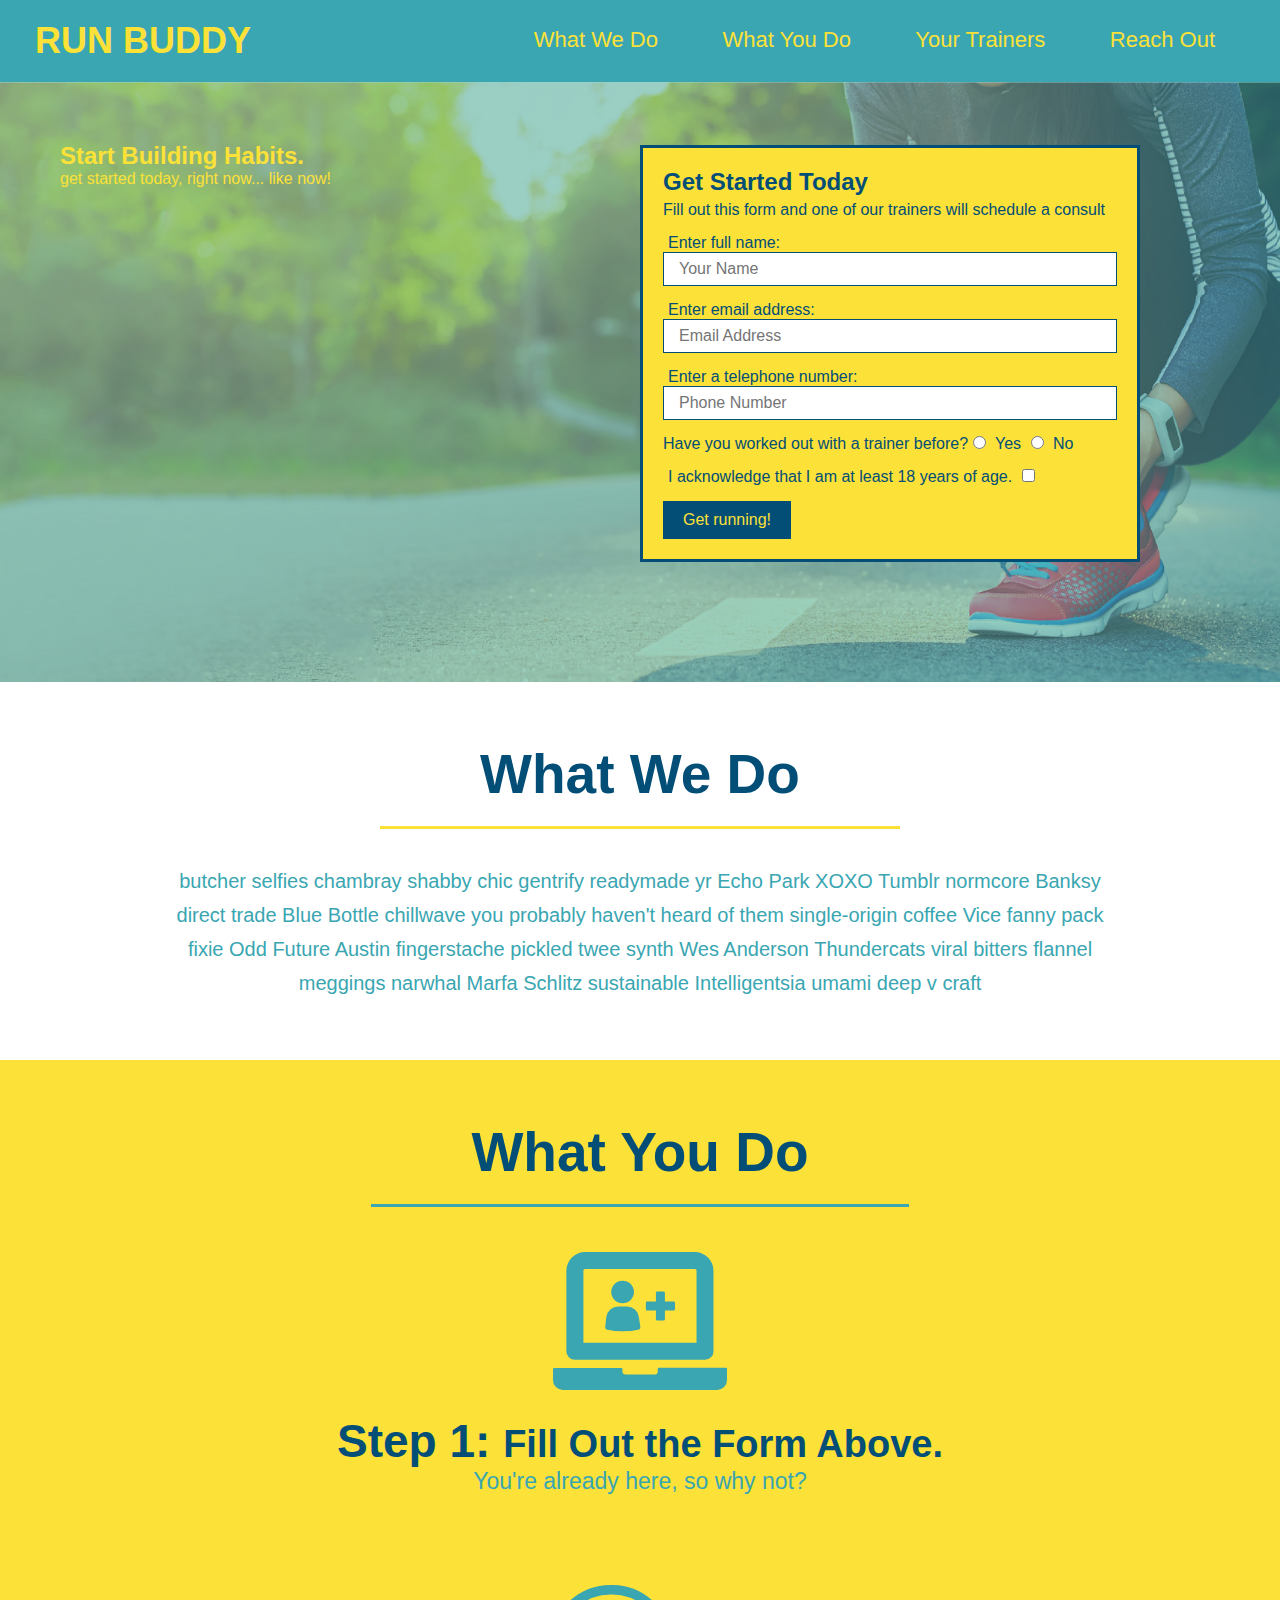
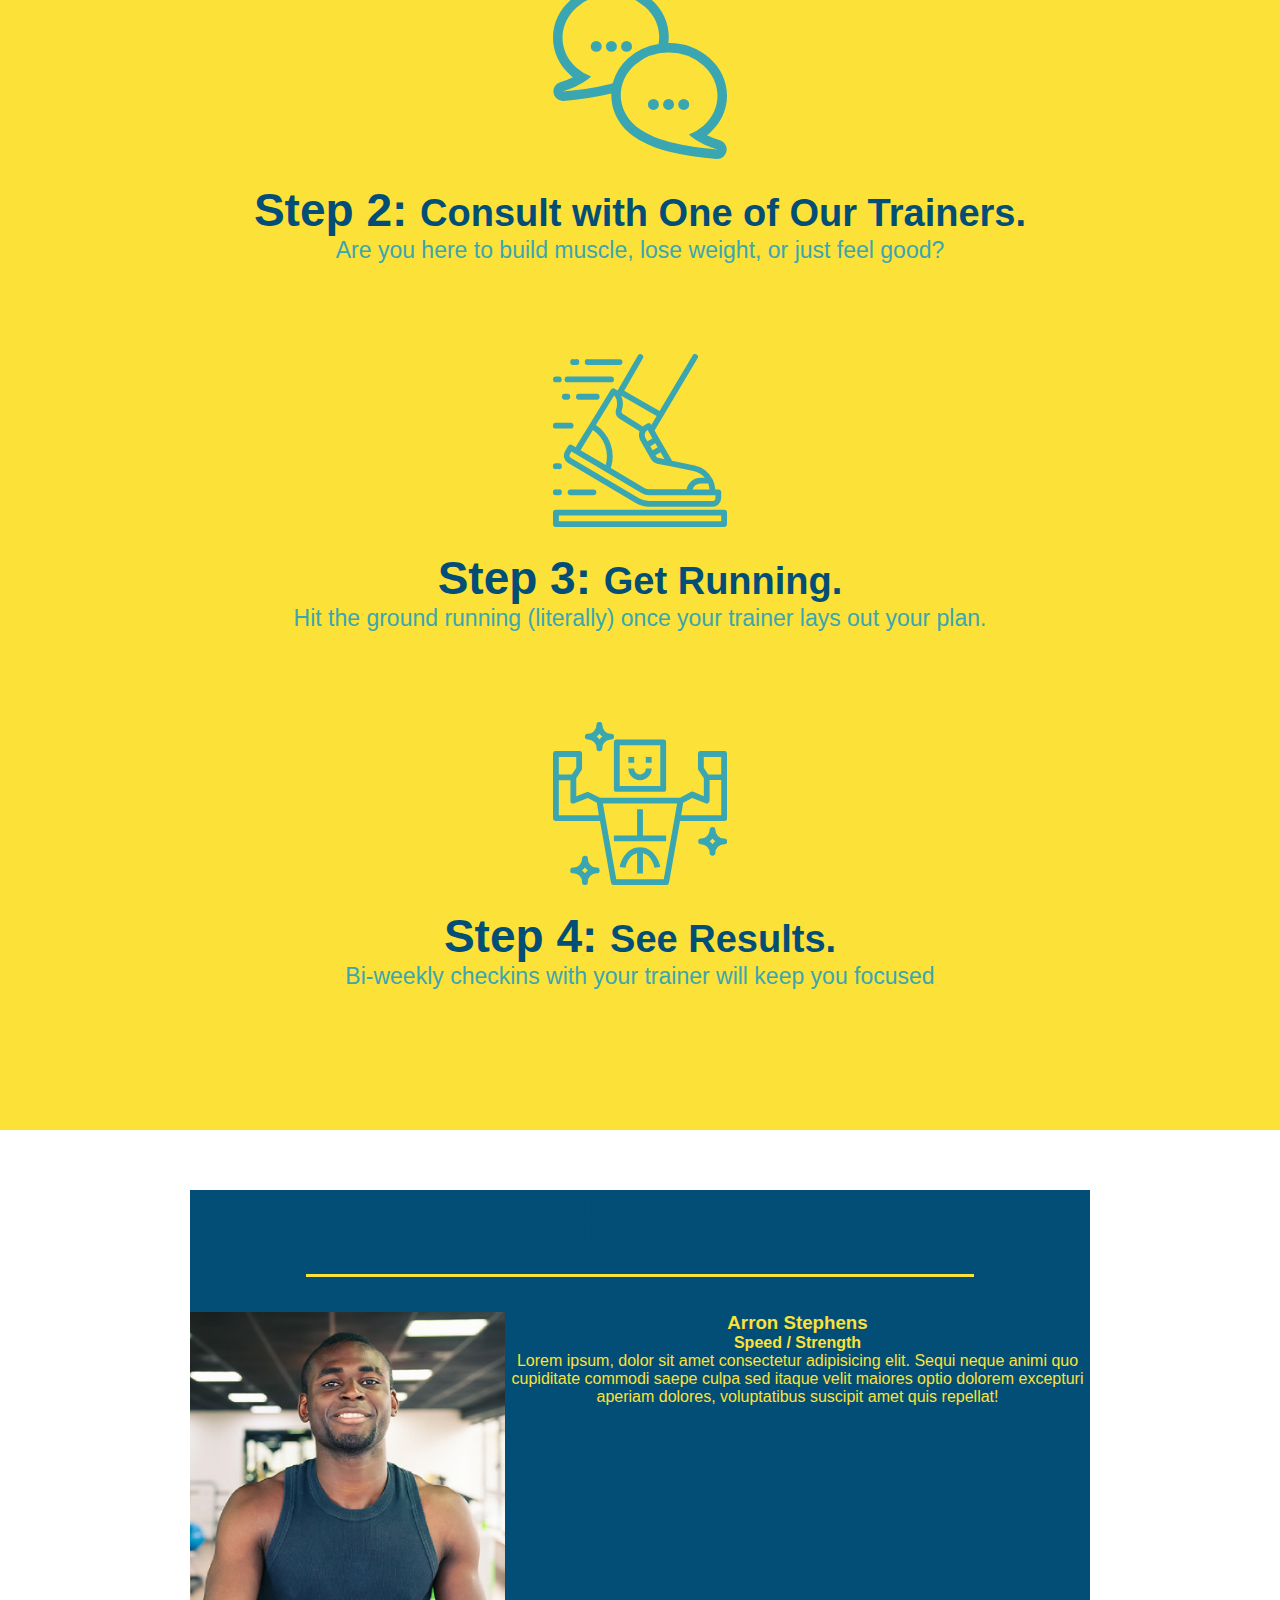
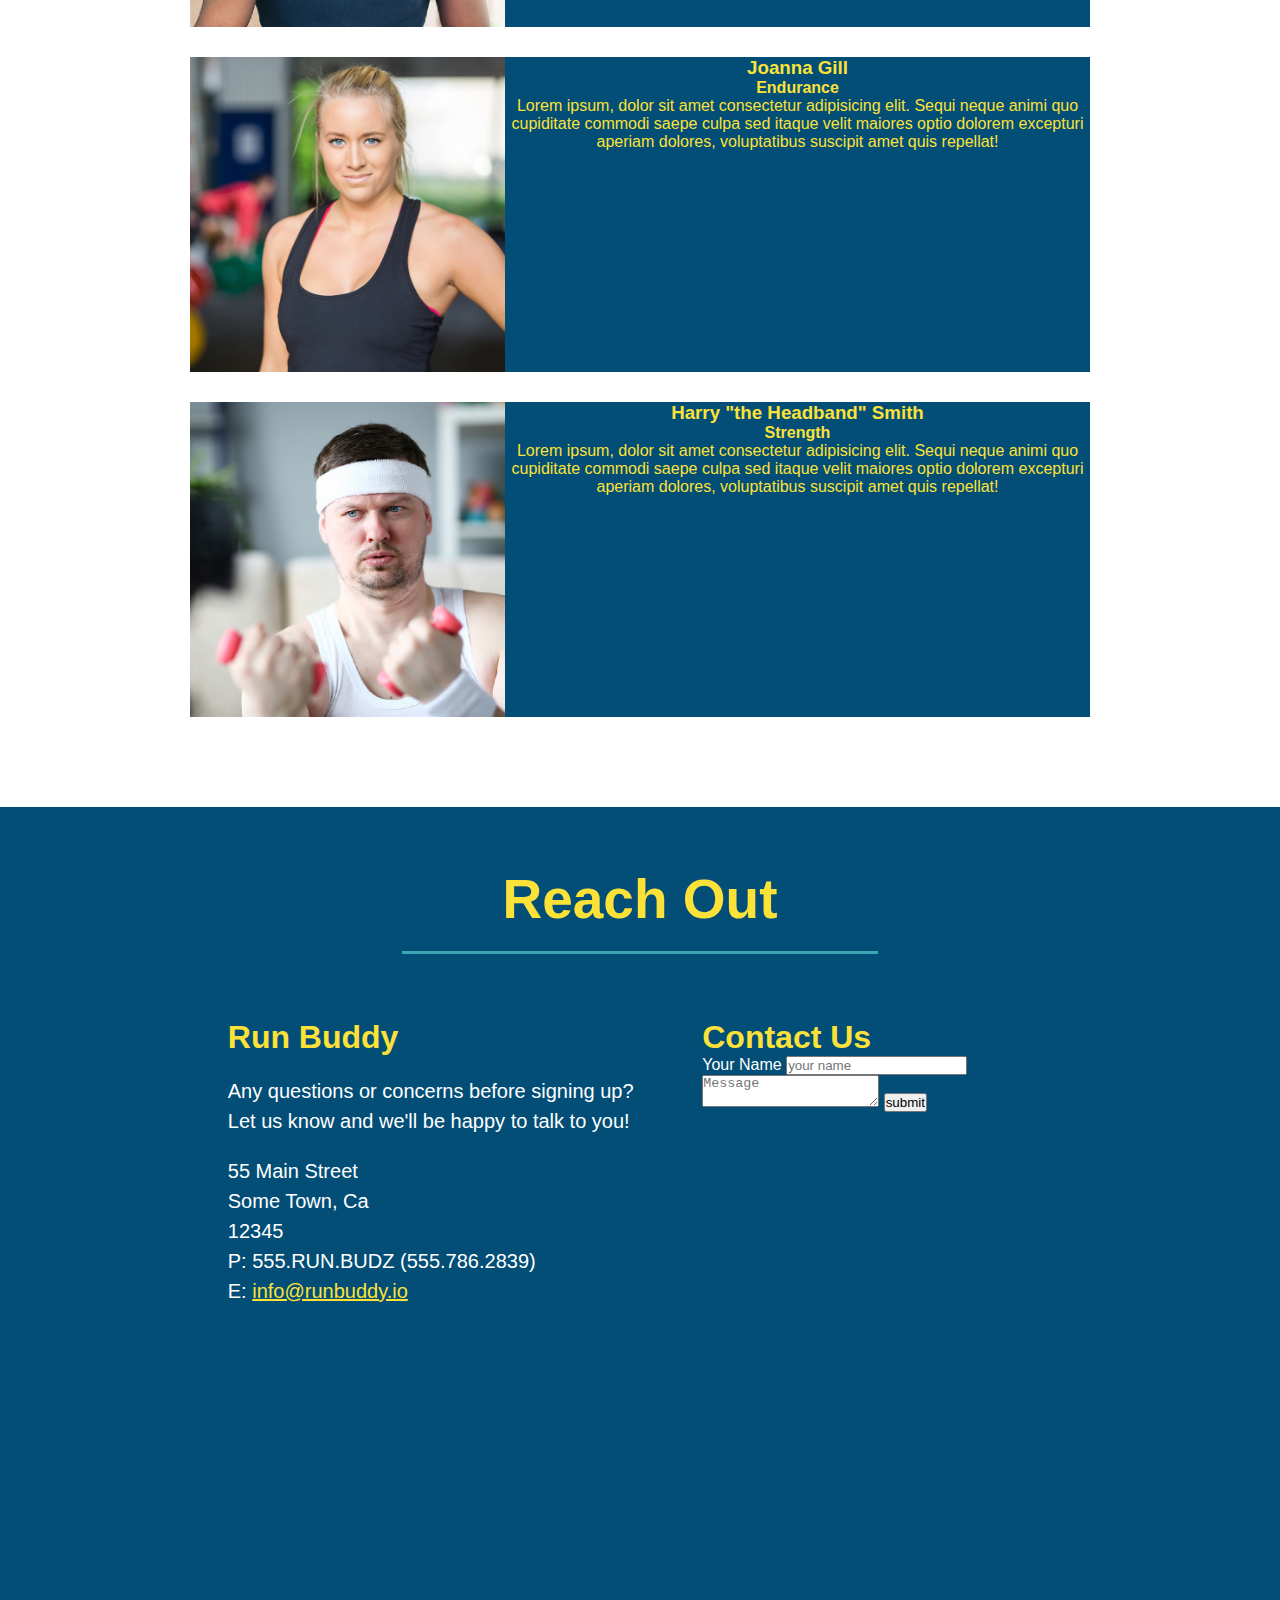
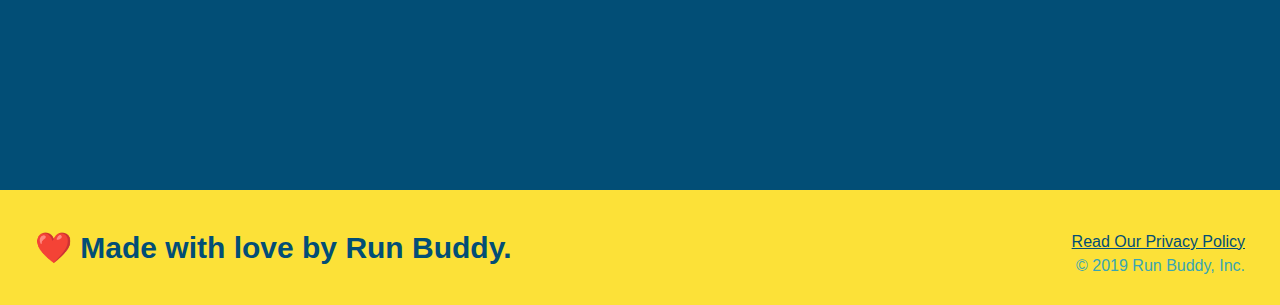
<file: index.html>
<!DOCTYPE html>
<html lang="en">

<head>
  <meta charset="UTF-8" />
  <title>Run Buddy</title>
  <link rel="stylesheet" href="./assets/css/style.css" />
</head>

<body>
  <!-- navigation -->
  <header>
    <h1>
      <a href="/">
        RUN BUDDY
      </a>
    </h1>
    <nav>
      <!-- Unordered list element -->
      <ul>
        <!-- List item element-->
        <li>
          <!-- Anchor element -->
          <a href="#what-we-do">What We Do</a>
        </li>
        <li>
          <a href="#what-you-do">What You Do</a>
        </li>
        <li>
          <a href="#your-trainers">Your Trainers</a>
        </li>
        <li>
          <a href="#reach-out">Reach Out</a>
        </li>
      </ul>
    </nav>
  </header>

  <!-- hero/jumbotron -->
  <section class="hero"> 
    <h2 class="hero-cta">Start Building Habits.</h2>
     <p class="hero-cta">
      get started today, right now... like now!
     </p>
    </div>
    <div class="hero-form">
      <h3>Get Started Today</h3>
      <p>Fill out this form and one of our trainers will schedule a consult</p>
      <form>
        <label for="name">Enter full name:</label>
        <input type="text" placeholder="Your Name" name="name" id="name" class="form-input" />
        <label for="email">Enter email address:</label>
        <input type="text" placeholder="Email Address" name="email" id="email" class="form-input" />
        <label for="phone">Enter a telephone number:</label>
        <input type="text" placeholder="Phone Number" name="phone" id="phone" class="form-input" />
        <p>
          Have you worked out with a trainer before?
          <input type="radio" name="trainer-confirm" id="trainer-yes" />
          <label for="trainer-yes">Yes</label>
          <input type="radio" name="trainer-confirm" id="trainer-no" />
          <label for="trainer-no">No</label>
        </p>
        <p>
          <label for="checkbox">
            I acknowledge that I am at least 18 years of age.
          </label>
          <input type="checkbox" name="checkpoint1" id="checkbox" />
        </p>
        <button type="submit">
          Get running!
        </button>
      </form>
    </div>
  </section>

  <!-- "what we do" section -->
  <section id="what-we-do" class="intro">
    <h2 class="section-title primary-border">What We Do</h2>
    <p>
      butcher selfies chambray shabby chic gentrify readymade yr Echo Park XOXO Tumblr normcore Banksy direct trade Blue
      Bottle chillwave you probably haven't heard of them single-origin coffee Vice fanny pack fixie Odd Future Austin
      fingerstache pickled twee synth Wes Anderson Thundercats viral bitters flannel meggings narwhal Marfa Schlitz
      sustainable Intelligentsia umami deep v craft
    </p>
  </section>

  <!-- "what you do" section -->
  <section id="what-you-do" class="steps">
    <h2 class="section-title secondary-border">What You Do</h2>

    <div>
      <img src="./assets/images/step-1.svg" alt="" />
      <h3>Step 1: <span>Fill Out the Form Above.</span></h3>
      <p>You're already here, so why not?</p>
    </div>

    <div>
      <img src="./assets/images/step-2.svg" alt="" />
      <h3>Step 2: <span>Consult with One of Our Trainers.</span></h3>
      <p>Are you here to build muscle, lose weight, or just feel good?</p>
    </div>

    <div>
      <img src="./assets/images/step-3.svg" alt="" />
      <h3>Step 3: <span>Get Running.</span></h3>
      <p>Hit the ground running (literally) once your trainer lays out your plan.</p>
    </div>

    <div>
      <img src="./assets/images/step-4.svg" alt="" />
      <h3>Step 4: <span>See Results.</span></h3>
      <p>Bi-weekly checkins with your trainer will keep you focused</p>
    </div>
  </section>

  <!-- "meet the trainers" section -->
  <section id="your-trainers">
    <div class="trainers">
    <article class="trainer">
      <h2 class="section-title primary-border">Meet The Trainers</h2>
      <img src="./assets/images/trainer-1.jpg" alt="Arron Stephens in his workout clothes, ready to pump iron" />
        <h3 class="trainer-name">Arron Stephens</h3>
        <h4 class="trainer-role">Speed / Strength</h4>
        <p>
          Lorem ipsum, dolor sit amet consectetur adipisicing elit. Sequi neque animi quo cupiditate commodi saepe culpa
          sed
          itaque velit maiores optio dolorem excepturi aperiam dolores, voluptatibus suscipit amet quis repellat!
        </p>
      </div>
    </article>

    <!-- second trainer bio -->
    <div class="trainers">
    <article class="trainer">
      <img src="./assets/images/trainer-2.jpg" alt="Joanna Gill cooling off after a workout" />
        <h3 class="trainer-name">Joanna Gill</h3>
        <h4 clas="trainer-role">Endurance</h4>
        <p>
          Lorem ipsum, dolor sit amet consectetur adipisicing elit. Sequi neque animi quo cupiditate commodi saepe culpa
          sed
          itaque velit maiores optio dolorem excepturi aperiam dolores, voluptatibus suscipit amet quis repellat!
        </p>
      </div>
    </article>

    <!-- third trainer bio -->
    <div class="trainers">
    <article class="trainer">
      <img src="./assets/images/trainer-3.jpg"
        alt="Harry Smith wearing a headband and lifting comically small pink weights" />
        <h3 class="trainer-name">Harry "the Headband" Smith</h3>
        <h4 class="trainer-role">Strength</h4>
        <p>
          Lorem ipsum, dolor sit amet consectetur adipisicing elit. Sequi neque animi quo cupiditate commodi saepe culpa
          sed
          itaque velit maiores optio dolorem excepturi aperiam dolores, voluptatibus suscipit amet quis repellat!
        </p>
      </div>
    </article>
  </div>
  </section>

  <!-- "reach out" section -->
  <section id="reach-out" class="contact">
    <h2 class="section-title secondary-border">Reach Out</h2>
    
    <div class="contact-info">
      <div>
        <h3>Run Buddy</h3>
        <p>
          Any questions or concerns before signing up?
          <br />
          Let us know and we'll be happy to talk to you!
        </p>
        <address>
          55 Main Street <br />
          Some Town, Ca <br />
          12345<br />
          P: 555.RUN.BUDZ (555.786.2839)<br />
          E: <a href="mailto:info@runbuddy.io">info@runbuddy.io</a>
        </address>
      </div>
      
      <div class="contact-form">
        <h3>Contact Us</h3>
        <form>
            <label for="contact-name"> Your Name</label>
            <input type="text" id="contact-name" placeholder="your name" />

            <label for="contact-message"></label>
            <textarea id="contact-message" placeholder="Message"></textarea>

            <button type="submit">submit</button>
        </form>
       </div>
       
       <iframe
       src="https://www.google.com/maps/embed?pb=!1m14!1m12!1m3!1d12182.30520634488!2d-74.0652613!3d40.2407219!2m3!1f0!2f0!3f0!3m2!1i1024!2i768!4f13.1!5e0!3m2!1sen!2sus!4v1561060983193!5m2!1sen!2sus"
       frameborder="0" style="border:0" allowfullscreen></iframe>
    </div>  
  </section>

  <!-- footer -->
  <footer>
    <h2>❤️ Made with love by Run Buddy.</h2>
    <div>
      <a href="./privacy-policy.html">Read Our Privacy Policy</a><br />
      &copy; 2019 Run Buddy, Inc.
    </div>
  </footer>
</body>

</html>
</file>
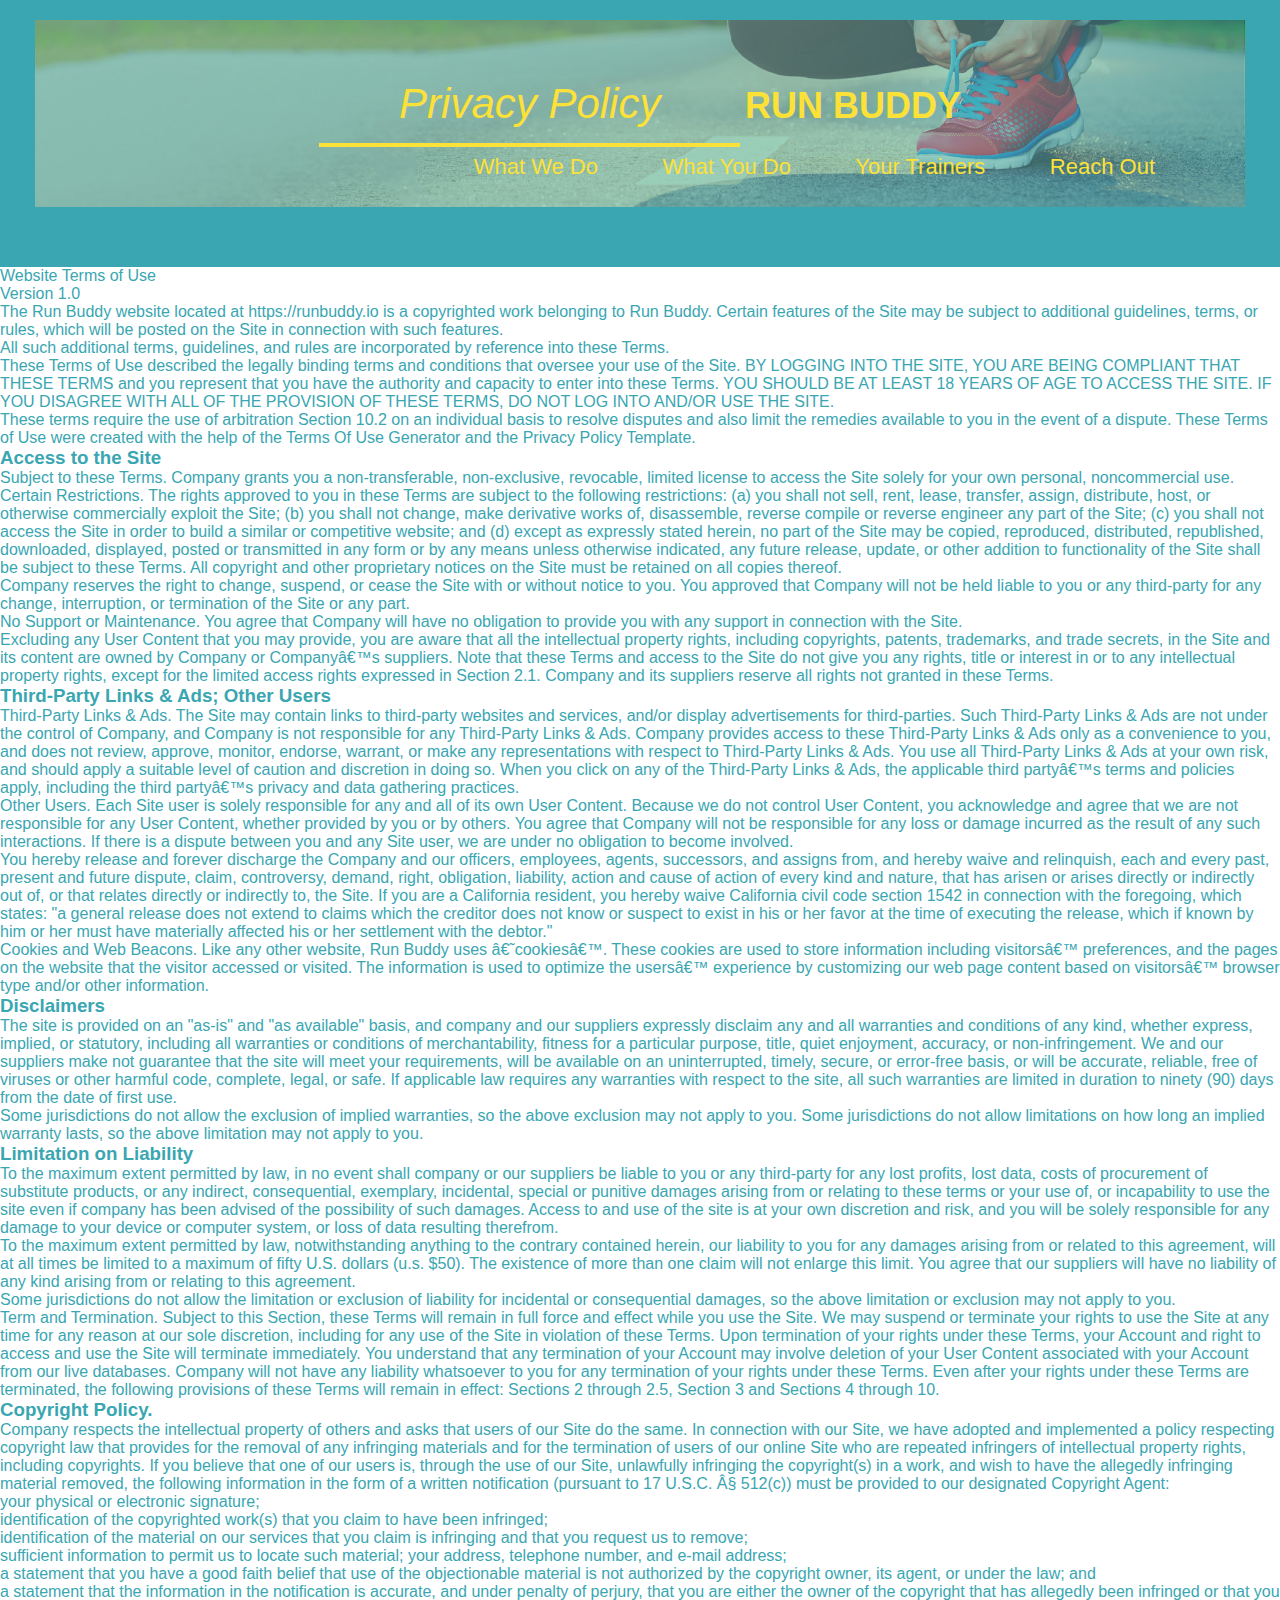
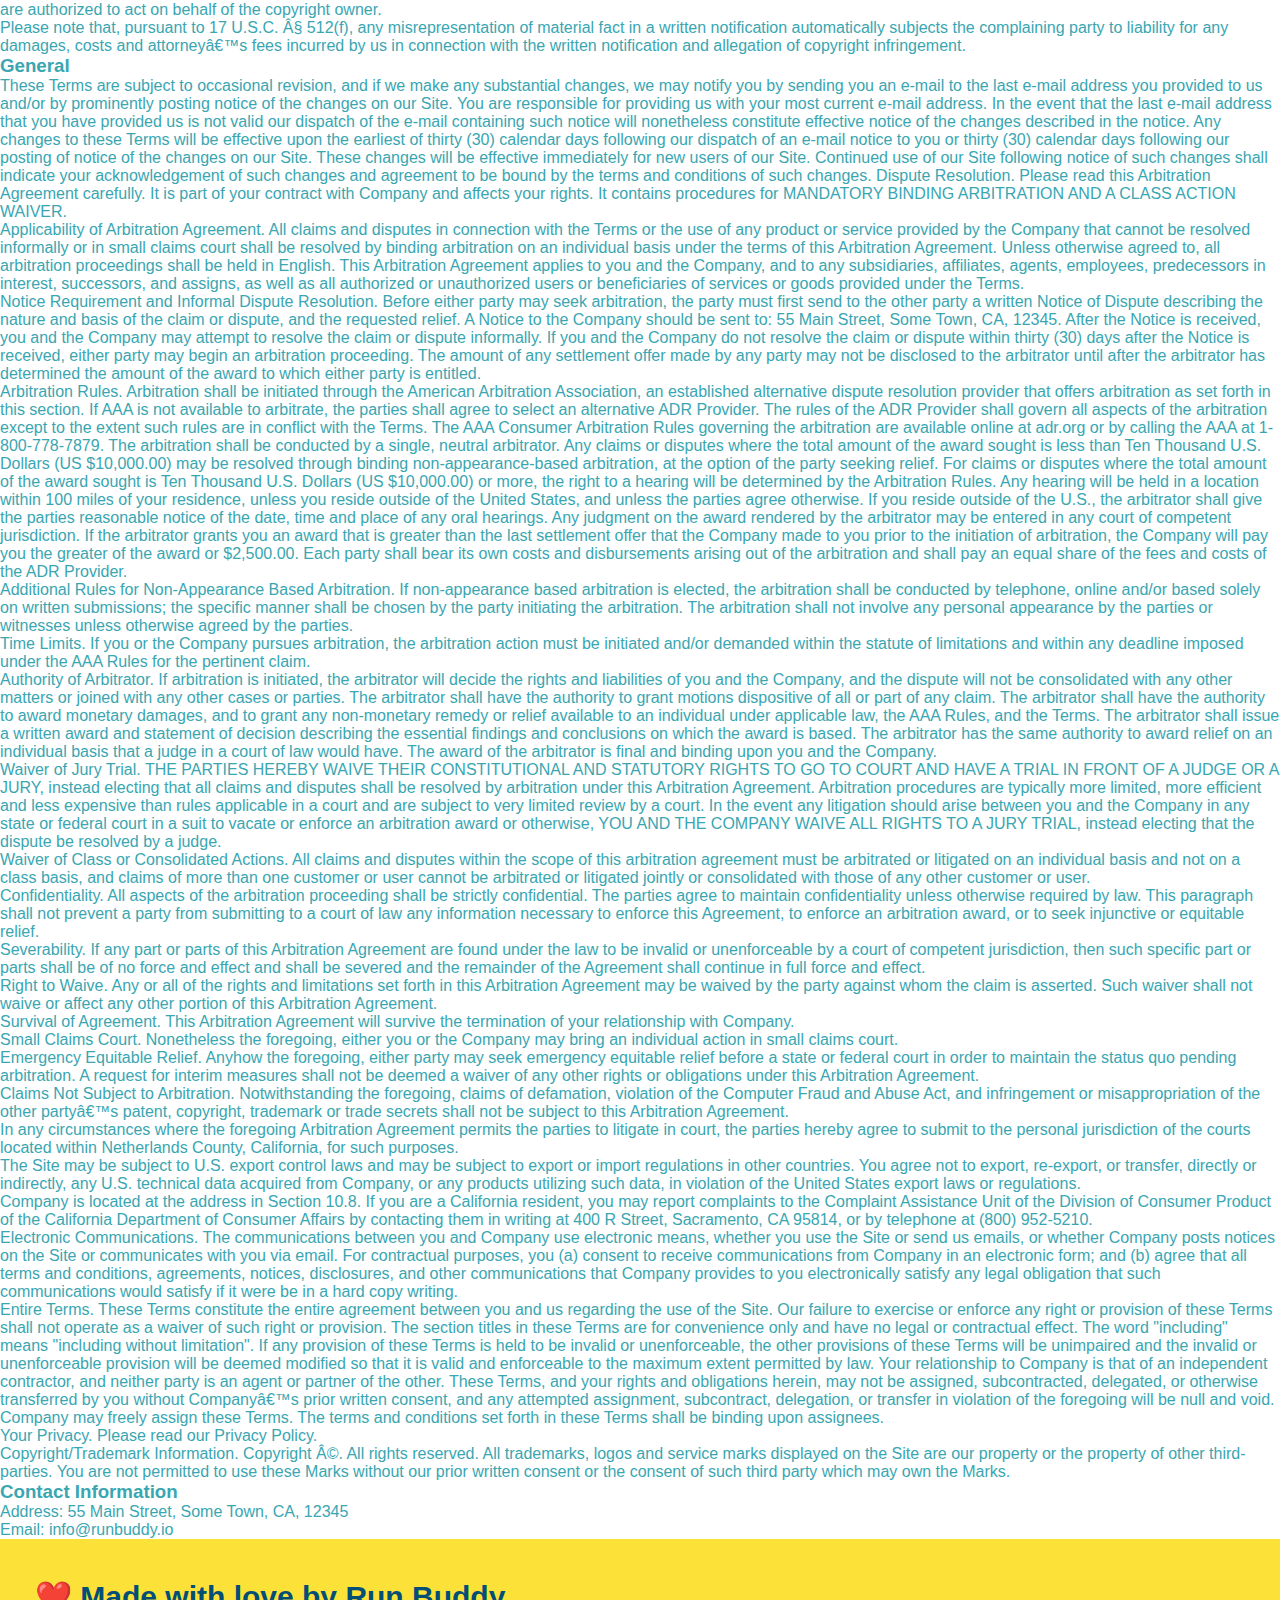
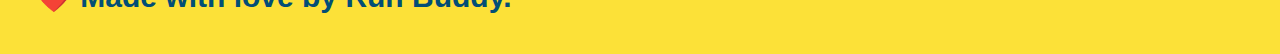
<file: privacy-policy.html>
<!DOCTYPE html>
<html lang="en">
    <head>
        <meta charset="UTF-8" />
        <title>Privacy Policy - Run Buddy</title>
        
        <link rel="stylesheet" href="./assets/css/style.css" />
        <link rel="stylesheet" href="./assets/css/secondary-styles.css" />
    </head>

    <header>
        <section class="hero">
            <h2 class="page-title">
                Privacy Policy
            </h2>

            <h1>
            
                <a href="/">RUN BUDDY</a>
            </h1>
            <nav> 
            
            <ul>
                
                <li>
                    <a href="./index.html#what-we-do">What We Do</a>
                 </li>
                <li>
                    <a href= "./index.html#what-you-do">What You Do</a>
                </li>
                <li>
                    <a href= "./index.html#your-trainers">Your Trainers</a>
                </li>
                <li>
                    <a href= "./index.html#reach-out">Reach Out</a>
                </li>
            </ul>
            </nav>
    </header>

        </section>
        <article>
            
      <p>
        Website Terms of Use
      </p>

      <p>
        Version 1.0
      </p>

      <p>
        The Run Buddy website located at https://runbuddy.io is a copyrighted work belonging to Run Buddy. Certain
        features of the Site may be subject to additional guidelines, terms, or rules, which will be posted on the Site
        in connection with such features.
      </p>

      <p>
        All such additional terms, guidelines, and rules are incorporated by reference into these Terms.
      </p>

      <p>
        These Terms of Use described the legally binding terms and conditions that oversee your use of the Site. BY
        LOGGING INTO THE SITE, YOU ARE BEING COMPLIANT THAT THESE TERMS and you represent that you have the authority
        and capacity to enter into these Terms. YOU SHOULD BE AT LEAST 18 YEARS OF AGE TO ACCESS THE SITE. IF YOU
        DISAGREE WITH ALL OF THE PROVISION OF THESE TERMS, DO NOT LOG INTO AND/OR USE THE SITE.
      </p>

      <p>
        These terms require the use of arbitration Section 10.2 on an individual basis to resolve disputes and also
        limit the remedies available to you in the event of a dispute. These Terms of Use were created with the help of
        the Terms Of Use Generator and the Privacy Policy Template.
      </p>

      <h3>
        Access to the Site
      </h3>

      <p>
        Subject to these Terms. Company grants you a non-transferable, non-exclusive, revocable, limited license to
        access the Site solely for your own personal, noncommercial use.
      </p>

      <p>
        Certain Restrictions. The rights approved to you in these Terms are subject to the following restrictions: (a)
        you shall not sell, rent, lease, transfer, assign, distribute, host, or otherwise commercially exploit the Site;
        (b) you shall not change, make derivative works of, disassemble, reverse compile or reverse engineer any part of
        the Site; (c) you shall not access the Site in order to build a similar or competitive website; and (d) except
        as expressly stated herein, no part of the Site may be copied, reproduced, distributed, republished, downloaded,
        displayed, posted or transmitted in any form or by any means unless otherwise indicated, any future release,
        update, or other addition to functionality of the Site shall be subject to these Terms. All copyright and other
        proprietary notices on the Site must be retained on all copies thereof.
      </p>

      <p>
        Company reserves the right to change, suspend, or cease the Site with or without notice to you. You approved
        that Company will not be held liable to you or any third-party for any change, interruption, or termination of
        the Site or any part.
      </p>

      <p>
        No Support or Maintenance. You agree that Company will have no obligation to provide you with any support in
        connection with the Site.
      </p>

      <p>
        Excluding any User Content that you may provide, you are aware that all the intellectual property rights,
        including copyrights, patents, trademarks, and trade secrets, in the Site and its content are owned by Company
        or Companyâ€™s suppliers. Note that these Terms and access to the Site do not give you any rights, title or
        interest in or to any intellectual property rights, except for the limited access rights expressed in Section
        2.1. Company and its suppliers reserve all rights not granted in these Terms.
      </p>

      <h3>
        Third-Party Links & Ads; Other Users
      </h3>

      <p>
        Third-Party Links & Ads. The Site may contain links to third-party websites and services, and/or display
        advertisements for third-parties. Such Third-Party Links & Ads are not under the control of Company, and Company
        is not responsible for any Third-Party Links & Ads. Company provides access to these Third-Party Links & Ads
        only as a convenience to you, and does not review, approve, monitor, endorse, warrant, or make any
        representations with respect to Third-Party Links & Ads. You use all Third-Party Links & Ads at your own risk,
        and should apply a suitable level of caution and discretion in doing so. When you click on any of the
        Third-Party Links & Ads, the applicable third partyâ€™s terms and policies apply, including the third partyâ€™s
        privacy and data gathering practices.
      </p>

      <p>
        Other Users. Each Site user is solely responsible for any and all of its own User Content. Because we do not
        control User Content, you acknowledge and agree that we are not responsible for any User Content, whether
        provided by you or by others. You agree that Company will not be responsible for any loss or damage incurred as
        the result of any such interactions. If there is a dispute between you and any Site user, we are under no
        obligation to become involved.
      </p>

      <p>
        You hereby release and forever discharge the Company and our officers, employees, agents, successors, and
        assigns from, and hereby waive and relinquish, each and every past, present and future dispute, claim,
        controversy, demand, right, obligation, liability, action and cause of action of every kind and nature, that has
        arisen or arises directly or indirectly out of, or that relates directly or indirectly to, the Site. If you are
        a California resident, you hereby waive California civil code section 1542 in connection with the foregoing,
        which states: "a general release does not extend to claims which the creditor does not know or suspect to exist
        in his or her favor at the time of executing the release, which if known by him or her must have materially
        affected his or her settlement with the debtor."
      </p>

      <p>
        Cookies and Web Beacons. Like any other website, Run Buddy uses â€˜cookiesâ€™. These cookies are used to store
        information including visitorsâ€™ preferences, and the pages on the website that the visitor accessed or visited.
        The information is used to optimize the usersâ€™ experience by customizing our web page content based on visitorsâ€™
        browser type and/or other information.
      </p>

      <h3>
        Disclaimers
      </h3>

      <p>
        The site is provided on an "as-is" and "as available" basis, and company and our suppliers expressly disclaim
        any and all warranties and conditions of any kind, whether express, implied, or statutory, including all
        warranties or conditions of merchantability, fitness for a particular purpose, title, quiet enjoyment, accuracy,
        or non-infringement. We and our suppliers make not guarantee that the site will meet your requirements, will be
        available on an uninterrupted, timely, secure, or error-free basis, or will be accurate, reliable, free of
        viruses or other harmful code, complete, legal, or safe. If applicable law requires any warranties with respect
        to the site, all such warranties are limited in duration to ninety (90) days from the date of first use.
      </p>

      <p>
        Some jurisdictions do not allow the exclusion of implied warranties, so the above exclusion may not apply to
        you. Some jurisdictions do not allow limitations on how long an implied warranty lasts, so the above limitation
        may not apply to you.
      </p>

      <h3>
        Limitation on Liability
      </h3>

      <p>
        To the maximum extent permitted by law, in no event shall company or our suppliers be liable to you or any
        third-party for any lost profits, lost data, costs of procurement of substitute products, or any indirect,
        consequential, exemplary, incidental, special or punitive damages arising from or relating to these terms or
        your use of, or incapability to use the site even if company has been advised of the possibility of such
        damages. Access to and use of the site is at your own discretion and risk, and you will be solely responsible
        for any damage to your device or computer system, or loss of data resulting therefrom.
      </p>

      <p>
        To the maximum extent permitted by law, notwithstanding anything to the contrary contained herein, our liability
        to you for any damages arising from or related to this agreement, will at all times be limited to a maximum of
        fifty U.S. dollars (u.s. $50). The existence of more than one claim will not enlarge this limit. You agree that
        our suppliers will have no liability of any kind arising from or relating to this agreement.
      </p>

      <p>
        Some jurisdictions do not allow the limitation or exclusion of liability for incidental or consequential
        damages, so the above limitation or exclusion may not apply to you.
      </p>

      <p>
        Term and Termination. Subject to this Section, these Terms will remain in full force and effect while you use
        the Site. We may suspend or terminate your rights to use the Site at any time for any reason at our sole
        discretion, including for any use of the Site in violation of these Terms. Upon termination of your rights under
        these Terms, your Account and right to access and use the Site will terminate immediately. You understand that
        any termination of your Account may involve deletion of your User Content associated with your Account from our
        live databases. Company will not have any liability whatsoever to you for any termination of your rights under
        these Terms. Even after your rights under these Terms are terminated, the following provisions of these Terms
        will remain in effect: Sections 2 through 2.5, Section 3 and Sections 4 through 10.
      </p>

      <h3>
        Copyright Policy.
      </h3>

      <p>
        Company respects the intellectual property of others and asks that users of our Site do the same. In connection
        with our Site, we have adopted and implemented a policy respecting copyright law that provides for the removal
        of any infringing materials and for the termination of users of our online Site who are repeated infringers of
        intellectual property rights, including copyrights. If you believe that one of our users is, through the use of
        our Site, unlawfully infringing the copyright(s) in a work, and wish to have the allegedly infringing material
        removed, the following information in the form of a written notification (pursuant to 17 U.S.C. Â§ 512(c)) must
        be provided to our designated Copyright Agent:
      </p>

      <ul>
        <li>
          your physical or electronic signature;
        </li>
        <li>
          identification of the copyrighted work(s) that you claim to have been infringed;
        </li>
        <li>
          identification of the material on our services that you claim is infringing and that you request us to remove;
        </li>
        <li>
          sufficient information to permit us to locate such material; your address, telephone number, and e-mail
          address;
        </li>
        <li>
          a statement that you have a good faith belief that use of the objectionable material is not authorized by the
          copyright owner, its agent, or under the law; and
        </li>
        <li>
          a statement that the information in the notification is accurate, and under penalty of perjury, that you are
          either the owner of the copyright that has allegedly been infringed or that you are authorized to act on
          behalf of the copyright owner.
        </li>
      </ul>

      <p>
        Please note that, pursuant to 17 U.S.C. Â§ 512(f), any misrepresentation of material fact in a written
        notification automatically subjects the complaining party to liability for any damages, costs and attorneyâ€™s
        fees incurred by us in connection with the written notification and allegation of copyright infringement.
      </p>

      <h3>
        General
      </h3>

      <p>
        These Terms are subject to occasional revision, and if we make any substantial changes, we may notify you by
        sending you an e-mail to the last e-mail address you provided to us and/or by prominently posting notice of the
        changes on our Site. You are responsible for providing us with your most current e-mail address. In the event
        that the last e-mail address that you have provided us is not valid our dispatch of the e-mail containing such
        notice will nonetheless constitute effective notice of the changes described in the notice. Any changes to these
        Terms will be effective upon the earliest of thirty (30) calendar days following our dispatch of an e-mail
        notice to you or thirty (30) calendar days following our posting of notice of the changes on our Site. These
        changes will be effective immediately for new users of our Site. Continued use of our Site following notice of
        such changes shall indicate your acknowledgement of such changes and agreement to be bound by the terms and
        conditions of such changes. Dispute Resolution. Please read this Arbitration Agreement carefully. It is part of
        your contract with Company and affects your rights. It contains procedures for MANDATORY BINDING ARBITRATION AND
        A CLASS ACTION WAIVER.
      </p>

      <p>
        Applicability of Arbitration Agreement. All claims and disputes in connection with the Terms or the use of any
        product or service provided by the Company that cannot be resolved informally or in small claims court shall be
        resolved by binding arbitration on an individual basis under the terms of this Arbitration Agreement. Unless
        otherwise agreed to, all arbitration proceedings shall be held in English. This Arbitration Agreement applies to
        you and the Company, and to any subsidiaries, affiliates, agents, employees, predecessors in interest,
        successors, and assigns, as well as all authorized or unauthorized users or beneficiaries of services or goods
        provided under the Terms.
      </p>

      <p>
        Notice Requirement and Informal Dispute Resolution. Before either party may seek arbitration, the party must
        first send to the other party a written Notice of Dispute describing the nature and basis of the claim or
        dispute, and the requested relief. A Notice to the Company should be sent to: 55 Main Street, Some Town, CA,
        12345. After the Notice is received, you and the Company may attempt to resolve the claim or dispute informally.
        If you and the Company do not resolve the claim or dispute within thirty (30) days after the Notice is received,
        either party may begin an arbitration proceeding. The amount of any settlement offer made by any party may not
        be disclosed to the arbitrator until after the arbitrator has determined the amount of the award to which either
        party is entitled.
      </p>

      <p>
        Arbitration Rules. Arbitration shall be initiated through the American Arbitration Association, an established
        alternative dispute resolution provider that offers arbitration as set forth in this section. If AAA is not
        available to arbitrate, the parties shall agree to select an alternative ADR Provider. The rules of the ADR
        Provider shall govern all aspects of the arbitration except to the extent such rules are in conflict with the
        Terms. The AAA Consumer Arbitration Rules governing the arbitration are available online at adr.org or by
        calling the AAA at 1-800-778-7879. The arbitration shall be conducted by a single, neutral arbitrator. Any
        claims or disputes where the total amount of the award sought is less than Ten Thousand U.S. Dollars (US
        $10,000.00) may be resolved through binding non-appearance-based arbitration, at the option of the party seeking
        relief. For claims or disputes where the total amount of the award sought is Ten Thousand U.S. Dollars (US
        $10,000.00) or more, the right to a hearing will be determined by the Arbitration Rules. Any hearing will be
        held in a location within 100 miles of your residence, unless you reside outside of the United States, and
        unless the parties agree otherwise. If you reside outside of the U.S., the arbitrator shall give the parties
        reasonable notice of the date, time and place of any oral hearings. Any judgment on the award rendered by the
        arbitrator may be entered in any court of competent jurisdiction. If the arbitrator grants you an award that is
        greater than the last settlement offer that the Company made to you prior to the initiation of arbitration, the
        Company will pay you the greater of the award or $2,500.00. Each party shall bear its own costs and
        disbursements arising out of the arbitration and shall pay an equal share of the fees and costs of the ADR
        Provider.
      </p>

      <p>
        Additional Rules for Non-Appearance Based Arbitration. If non-appearance based arbitration is elected, the
        arbitration shall be conducted by telephone, online and/or based solely on written submissions; the specific
        manner shall be chosen by the party initiating the arbitration. The arbitration shall not involve any personal
        appearance by the parties or witnesses unless otherwise agreed by the parties.
      </p>

      <p>
        Time Limits. If you or the Company pursues arbitration, the arbitration action must be initiated and/or demanded
        within the statute of limitations and within any deadline imposed under the AAA Rules for the pertinent claim.
      </p>

      <p>
        Authority of Arbitrator. If arbitration is initiated, the arbitrator will decide the rights and liabilities of
        you and the Company, and the dispute will not be consolidated with any other matters or joined with any other
        cases or parties. The arbitrator shall have the authority to grant motions dispositive of all or part of any
        claim. The arbitrator shall have the authority to award monetary damages, and to grant any non-monetary remedy
        or relief available to an individual under applicable law, the AAA Rules, and the Terms. The arbitrator shall
        issue a written award and statement of decision describing the essential findings and conclusions on which the
        award is based. The arbitrator has the same authority to award relief on an individual basis that a judge in a
        court of law would have. The award of the arbitrator is final and binding upon you and the Company.
      </p>

      <p>
        Waiver of Jury Trial. THE PARTIES HEREBY WAIVE THEIR CONSTITUTIONAL AND STATUTORY RIGHTS TO GO TO COURT AND HAVE
        A TRIAL IN FRONT OF A JUDGE OR A JURY, instead electing that all claims and disputes shall be resolved by
        arbitration under this Arbitration Agreement. Arbitration procedures are typically more limited, more efficient
        and less expensive than rules applicable in a court and are subject to very limited review by a court. In the
        event any litigation should arise between you and the Company in any state or federal court in a suit to vacate
        or enforce an arbitration award or otherwise, YOU AND THE COMPANY WAIVE ALL RIGHTS TO A JURY TRIAL, instead
        electing that the dispute be resolved by a judge.
      </p>

      <p>
        Waiver of Class or Consolidated Actions. All claims and disputes within the scope of this arbitration agreement
        must be arbitrated or litigated on an individual basis and not on a class basis, and claims of more than one
        customer or user cannot be arbitrated or litigated jointly or consolidated with those of any other customer or
        user.
      </p>

      <p>
        Confidentiality. All aspects of the arbitration proceeding shall be strictly confidential. The parties agree to
        maintain confidentiality unless otherwise required by law. This paragraph shall not prevent a party from
        submitting to a court of law any information necessary to enforce this Agreement, to enforce an arbitration
        award, or to seek injunctive or equitable relief.
      </p>

      <p>
        Severability. If any part or parts of this Arbitration Agreement are found under the law to be invalid or
        unenforceable by a court of competent jurisdiction, then such specific part or parts shall be of no force and
        effect and shall be severed and the remainder of the Agreement shall continue in full force and effect.
      </p>

      <p>
        Right to Waive. Any or all of the rights and limitations set forth in this Arbitration Agreement may be waived
        by the party against whom the claim is asserted. Such waiver shall not waive or affect any other portion of this
        Arbitration Agreement.
      </p>

      <p>
        Survival of Agreement. This Arbitration Agreement will survive the termination of your relationship with
        Company.
      </p>

      <p>
        Small Claims Court. Nonetheless the foregoing, either you or the Company may bring an individual action in small
        claims court.
      </p>

      <p>
        Emergency Equitable Relief. Anyhow the foregoing, either party may seek emergency equitable relief before a
        state or federal court in order to maintain the status quo pending arbitration. A request for interim measures
        shall not be deemed a waiver of any other rights or obligations under this Arbitration Agreement.
      </p>

      <p>
        Claims Not Subject to Arbitration. Notwithstanding the foregoing, claims of defamation, violation of the
        Computer Fraud and Abuse Act, and infringement or misappropriation of the other partyâ€™s patent, copyright,
        trademark or trade secrets shall not be subject to this Arbitration Agreement.
      </p>

      <p>
        In any circumstances where the foregoing Arbitration Agreement permits the parties to litigate in court, the
        parties hereby agree to submit to the personal jurisdiction of the courts located within Netherlands County,
        California, for such purposes.
      </p>

      <p>
        The Site may be subject to U.S. export control laws and may be subject to export or import regulations in other
        countries. You agree not to export, re-export, or transfer, directly or indirectly, any U.S. technical data
        acquired from Company, or any products utilizing such data, in violation of the United States export laws or
        regulations.
      </p>

      <p>
        Company is located at the address in Section 10.8. If you are a California resident, you may report complaints
        to the Complaint Assistance Unit of the Division of Consumer Product of the California Department of Consumer
        Affairs by contacting them in writing at 400 R Street, Sacramento, CA 95814, or by telephone at (800) 952-5210.
      </p>

      <p>
        Electronic Communications. The communications between you and Company use electronic means, whether you use the
        Site or send us emails, or whether Company posts notices on the Site or communicates with you via email. For
        contractual purposes, you (a) consent to receive communications from Company in an electronic form; and (b)
        agree that all terms and conditions, agreements, notices, disclosures, and other communications that Company
        provides to you electronically satisfy any legal obligation that such communications would satisfy if it were be
        in a hard copy writing.
      </p>

      <p>
        Entire Terms. These Terms constitute the entire agreement between you and us regarding the use of the Site. Our
        failure to exercise or enforce any right or provision of these Terms shall not operate as a waiver of such right
        or provision. The section titles in these Terms are for convenience only and have no legal or contractual
        effect. The word "including" means "including without limitation". If any provision of these Terms is held to be
        invalid or unenforceable, the other provisions of these Terms will be unimpaired and the invalid or
        unenforceable provision will be deemed modified so that it is valid and enforceable to the maximum extent
        permitted by law. Your relationship to Company is that of an independent contractor, and neither party is an
        agent or partner of the other. These Terms, and your rights and obligations herein, may not be assigned,
        subcontracted, delegated, or otherwise transferred by you without Companyâ€™s prior written consent, and any
        attempted assignment, subcontract, delegation, or transfer in violation of the foregoing will be null and void.
        Company may freely assign these Terms. The terms and conditions set forth in these Terms shall be binding upon
        assignees.
      </p>

      <p>
        Your Privacy. Please read our Privacy Policy.
      </p>

      <p>
        Copyright/Trademark Information. Copyright Â©. All rights reserved. All trademarks, logos and service marks
        displayed on the Site are our property or the property of other third-parties. You are not permitted to use
        these Marks without our prior written consent or the consent of such third party which may own the Marks.
      </p>

      <h3>
        Contact Information
      </h3>

      <p>
        Address: 55 Main Street, Some Town, CA, 12345
      </p>

      <p>
        Email: info@runbuddy.io
      </p>

        </article>

    

    <footer>
        <h2>❤️ Made with love by Run Buddy.</h2>
    </footer>

</html>
</file>
<file: assets/css/style.css>
* {
  margin: 0;
  padding: 0;
  box-sizing: border-box;
}

body {
  /* more on this crazy alphanumerical value in a minute! */
  color: #39a6b2;
  font-family: Helvetica, Arial, sans-serif;
}

/* apply styles to <header> */
header {
  padding: 20px 35px;
  background-color: #39a6b2;
 
}

header h1 {
  font-weight: bold;
  font-size: 36px;
  color: #fce138;
  margin: 0;
  display: inline;
}
header a {
  text-decoration: none;
  color: #fce138;
}

header nav {
  float: right;
  margin: 7px 0;
}

header nav ul li {
  display: inline;
}

header nav ul li a {
  margin: 0 30px;
  font-weight: lighter;
  font-size: 22px;
}

footer {
  background: #fce138;
  width: 100%;
  padding: 40px 35px;
}

footer h2 {
  display: inline;
  color: #024e76;
  font-size: 30px;
  margin: 0;
}

footer div {
  float: right;
  line-height: 1.5;
  text-align: right;
}

footer a {
  color: #024e76;
}

section {
  padding: 60px;
}
.hero-cta {
  color: #fce138;
}
/* Hero Style Start */
.hero {
  background-image: url('../images/hero-bg.jpg');
  height: 600px;
  background-size: cover;
  background-position: center;
  position: relative;
}
/* Hero Style End */

.hero-form {
  border: 3px solid #024e76;
  background-color: #fce138;
  padding: 20px;
  width: 500px;
  color: #024e76;
  position: absolute;
  bottom: 120px;
  right: 140px;
}

.hero-form h3 {
  font-size: 24px;
  margin: 0;
}
.hero-form p {
  margin: 5px 0 15px 0;
}

.form-input {
  border: 1px solid #024e76;
  display: block;
  padding: 7px 15px;
  font-size: 16px;
  color: #024e76;
  width: 100%;
  margin-bottom: 15px;
}

.hero-form label {
  margin: 0 5px;
}

.hero-form button {
  color: #fce138;
  background-color: #024e76;
  border: none;
  padding: 10px 20px;
  font-size: 16px;
}

.intro {
  text-align: center;
}

.intro p {
  line-height: 1.7;
  color: #39a6b2;
  width: 80%;
  font-size: 20px;
  margin: 0 auto;
}

.steps {
  text-align: center;
  background: #fce138;
}

.steps div {
  margin-bottom: 80px;
}

.steps img {
  width: 15%;
  margin: 10px 0;
}

.steps h3 {
  color: #024e76;
  font-size: 46px;
  margin-top: 10px;
}

.steps p {
  color: #39a6b2;
  font-size: 23px;
}

.steps span {
  font-size: 38px;
}

.section-title {
  font-size: 55px;
  color: #024e76;
  margin-bottom: 35px;
  padding: 0 100px 20px 100px;
  display: inline-block;
  border-bottom: 3px solid;
}

.primary-border {
  border-color: #fce138;
}

.secondary-border {
  border-color: #39a6b2;
}

.trainers {
  text-align: center;
}

.trainer {
  width: 900px;
  margin: 0 auto 30px auto;
  background: #024e76;
  color: #fce138;
  overflow: auto;
}

.trainer img {
  width: 35%;
  float: left;
}

.trainer-bio {
  padding: 35px;
  float: left;
  width: 65%;
}

.trainer-bio h3 {
  font-size: 32px;
  margin-bottom: 8px;
}

.trainer-bio h4 {
  font-weight: lighter;
  font-size: 26px;
  margin-bottom: 25px;
}

.trainer-bio p {
  font-size: 17px;
  line-height: 1.3;
}

.text-left {
  text-align: left;
}

.text-right {
  text-align: right;
}

/* REACH OUT STYLES START */
.contact {
  text-align: center;
  background: #024e76;
}

.contact h2 {
  color: #fce138;
}

.contact-info iframe {
  width: 400px;
  height: 400px;
}

.contact-info div {
  width: 410px;
  display: inline-block;
  vertical-align: top;
  text-align: left;
  margin: 30px 0 0 60px;
  color: white;
}

.contact-info h3 {
  color: #fce138;
  font-size: 32px;
}

.contact-info p,
.contact-info address {
  margin: 20px 0;
  line-height: 1.5;
  font-size: 20px;
  font-style: normal;
}

.contact-info a {
  color: #fce138;
}

/* REACH OUT STYLES END */
</file>
<file: assets/css/secondary-styles.css>
.hero {
  background-position: bottom;
  height: auto;
  text-align: center;
  margin-bottom: 40px;
}

.page-title {
  color: #fce138;
  display: inline-block;
  border-bottom: 4px solid #fce138;
  padding: 0 80px 15px 80px;
  font-weight: normal;
  font-size: 42px;
  font-style: italic;
}

.secondary-content {
  width: 80%;
  margin: 0 auto;
  color: #024e76;
}

.secondary-content h3 {
  font-size: 25px;
  margin: 20px 0;
}

.secondary-content p {
  font-size: 16px;
  line-height: 1.5;
  margin: 20px 0;
}

.secondary-content ul {
  margin: 15px 20px;
}

.secondary-content li {
  color: #39a6b2;
  margin: 10px 0;
}
</file>
